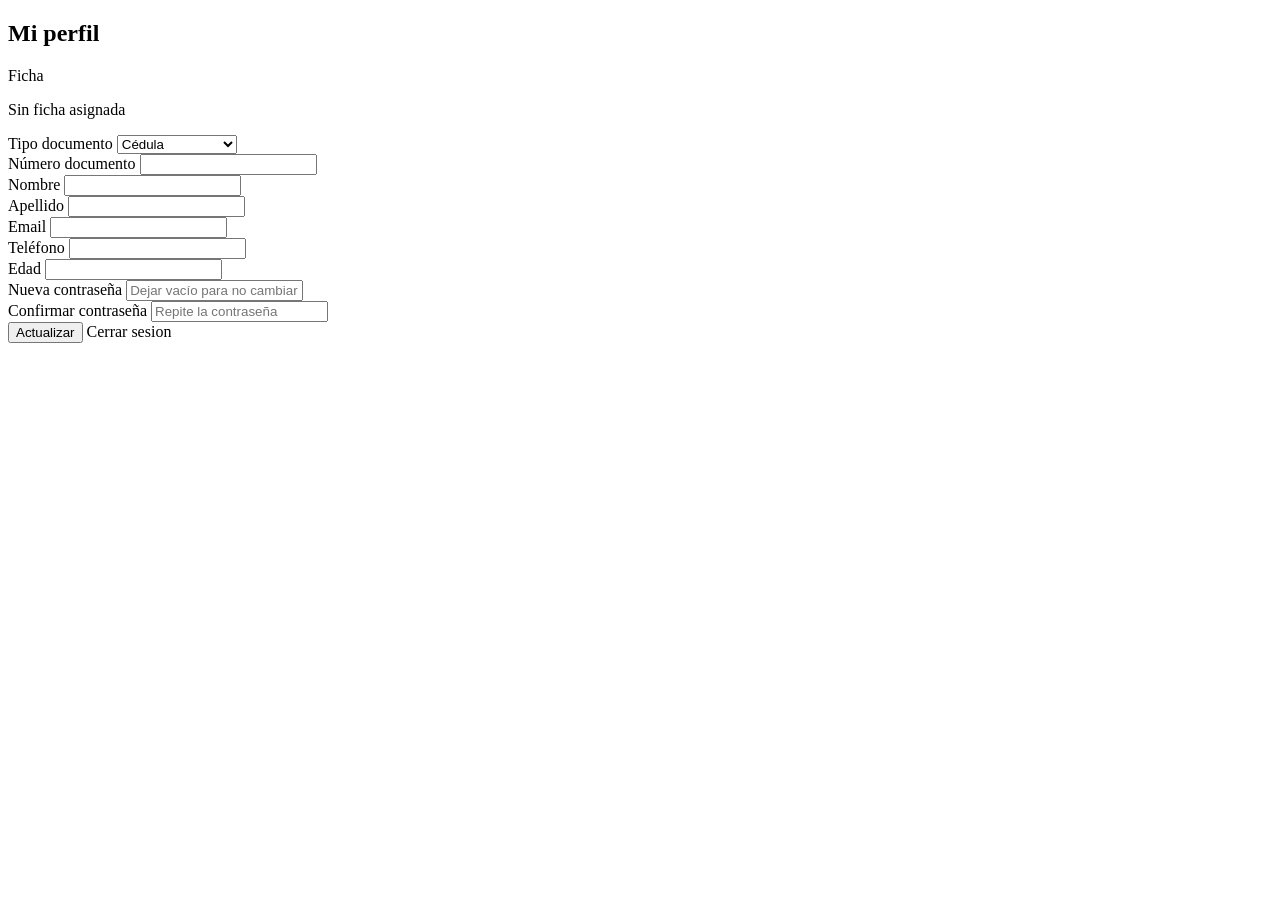
<file: src/main/resources/templates/index.html>
<!DOCTYPE html>
<html lang="es" xmlns:th="http://www.thymeleaf.org" xmlns:sec="http://www.w3.org/1999/xhtml">
<head>
    <meta charset="UTF-8">
    <title>Mi perfil</title>
    <link rel="stylesheet" th:href="@{/css/perfil.css}">
</head>

<body>

<div class="perfil-container">

    <h2>Mi perfil <span sec:authentication="principal.username" ></span></h2>

    <form th:action="@{/estudiante/perfil/actualizar}" method="post">

        <input type="hidden" name="id" th:value="${estudiante.id}">

        <div class="infoBox">
            <label>Ficha</label>
            <p th:if="${estudiante.ficha != null}"
               th:text="${estudiante.ficha.codigo}">
            </p>
            <p th:if="${estudiante.ficha == null}">
                Sin ficha asignada
            </p>
        </div>

        <div class="grid">

            <div class="field">
                <label>Tipo documento</label>
                <select name="tipoDocumento">
                    <option th:selected="${estudiante.tipoDocumento == 'cc'}" value="cc">Cédula</option>
                    <option th:selected="${estudiante.tipoDocumento == 'ti'}" value="ti">Tarjeta identidad</option>
                    <option th:selected="${estudiante.tipoDocumento == 'ce'}" value="ce">Extranjería</option>
                    <option th:selected="${estudiante.tipoDocumento == 'pp'}" value="pp">Pasaporte</option>
                </select>
            </div>

            <div class="field">
                <label>Número documento</label>
                <input type="text" name="numeroDocumento" th:value="${estudiante.numeroDocumento}">
            </div>

            <div class="field">
                <label>Nombre</label>
                <input type="text" name="nombre" th:value="${estudiante.nombre}">
            </div>

            <div class="field">
                <label>Apellido</label>
                <input type="text" name="apellido" th:value="${estudiante.apellido}">
            </div>

            <div class="field">
                <label>Email</label>
                <input type="email" name="email" th:value="${estudiante.email}">
            </div>

            <div class="field">
                <label>Teléfono</label>
                <input type="text" name="telefono" th:value="${estudiante.telefono}">
            </div>

            <div class="field">
                <label>Edad</label>
                <input type="number" name="edad" th:value="${estudiante.edad}">
            </div>

            <div class="field">
                <label>Nueva contraseña</label>
                <input
                        type="password"
                        name="contrasena"
                        placeholder="Dejar vacío para no cambiar">
            </div>

            <div class="field">
                <label>Confirmar contraseña</label>
                <input
                        type="password"
                        id="confirmarContrasena"
                        name="confirmarContrasena"
                        placeholder="Repite la contraseña">
            </div>

        </div>

        <button type="submit">Actualizar</button>
        <a class="logout" th:href="@{/login?logout}">Cerrar sesion</a>

    </form>

</div>

</body>
</html>
</file>
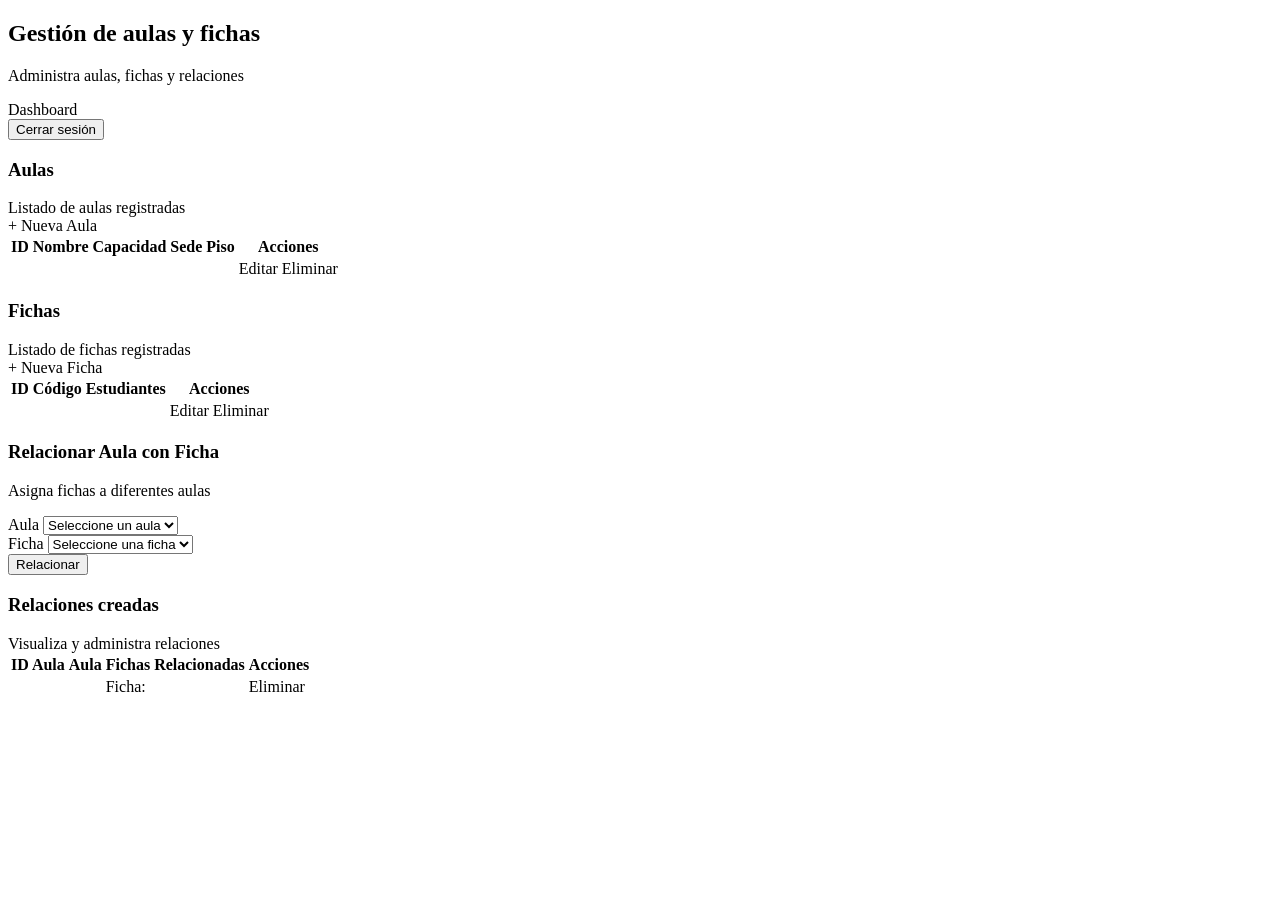
<file: src/main/resources/templates/aulaYFichaDashboard.html>
<!DOCTYPE html>
<html lang="es" xmlns:th="http://www.thymeleaf.org">

<head>
    <meta charset="UTF-8">
    <title>Aulas y Fichas</title>

    <link rel="stylesheet" th:href="@{/css/aulaYFichaDashboard.css}">
</head>

<body>

<div class="mainContainer">

    <!-- TOPBAR -->

    <div class="topbar">

        <div class="welcomeBox">
            <h2>Gestión de aulas y fichas</h2>
            <p>Administra aulas, fichas y relaciones</p>
        </div>

        <div class="topbarActions">

            <a th:href="@{/admin/dashboard}" class="btnTop">
                Dashboard
            </a>

            <form th:action="@{/logout}" method="post">
                <button type="submit" class="btnLogout">
                    Cerrar sesión
                </button>
            </form>

        </div>

    </div>

    <!-- GRID PRINCIPAL -->

    <div class="dashboardGrid">

        <!-- AULAS -->

        <div class="card">

            <div class="cardHeader">

                <div>
                    <h3>Aulas</h3>
                    <span>Listado de aulas registradas</span>
                </div>

                <a th:href="@{/admin/aula/nuevo}" class="btnPrimary">
                    + Nueva Aula
                </a>

            </div>

            <div class="tableContainer">

                <table>

                    <thead>
                    <tr>
                        <th>ID</th>
                        <th>Nombre</th>
                        <th>Capacidad</th>
                        <th>Sede</th>
                        <th>Piso</th>
                        <th>Acciones</th>
                    </tr>
                    </thead>

                    <tbody>

                    <tr th:each="aula : ${aulas}">

                        <td th:text="${aula.id}"></td>
                        <td th:text="${aula.nombre}"></td>
                        <td th:text="${aula.capacidad}"></td>
                        <td th:text="${aula.sede}"></td>
                        <td th:text="${aula.piso}"></td>

                        <td class="tableButtons">

                            <a
                                    th:href="@{'/admin/aula/editar/' + ${aula.id}}"
                                    class="btnEdit">
                                Editar
                            </a>

                            <a
                                    th:href="@{'/admin/aula/eliminar/' + ${aula.id}}"
                                    class="btnDelete">
                                Eliminar
                            </a>

                        </td>

                    </tr>

                    </tbody>

                </table>

            </div>

        </div>

        <!-- FICHAS -->

        <div class="card">

            <div class="cardHeader">

                <div>
                    <h3>Fichas</h3>
                    <span>Listado de fichas registradas</span>
                </div>

                <a th:href="@{/admin/ficha/nuevo}" class="btnPrimary">
                    + Nueva Ficha
                </a>

            </div>

            <div class="tableContainer">

                <table>

                    <thead>
                    <tr>
                        <th>ID</th>
                        <th>Código</th>
                        <th>Estudiantes</th>
                        <th>Acciones</th>
                    </tr>
                    </thead>

                    <tbody>

                    <tr th:each="ficha : ${fichas}">

                        <td th:text="${ficha.id}"></td>
                        <td th:text="${ficha.codigo}"></td>
                        <td th:text="${ficha.estudiantes}"></td>

                        <td class="tableButtons">

                            <a
                                    th:href="@{'/admin/ficha/editar/' + ${ficha.id}}"
                                    class="btnEdit">
                                Editar
                            </a>

                            <a
                                    th:href="@{'/admin/ficha/eliminar/' + ${ficha.id}}"
                                    class="btnDelete">
                                Eliminar
                            </a>

                        </td>

                    </tr>

                    </tbody>

                </table>

            </div>

        </div>

    </div>

    <!-- RELACIONAR -->

    <div class="relationCard">

        <div class="relationHeader">

            <h3>Relacionar Aula con Ficha</h3>
            <p>Asigna fichas a diferentes aulas</p>

        </div>

        <form th:action="@{/admin/relacion/guardar}" method="post">

            <div class="relationGrid">

                <div class="inputGroup">

                    <label>Aula</label>

                    <select name="aulaId">

                        <option disabled selected>
                            Seleccione un aula
                        </option>

                        <option
                                th:each="aula : ${aulas}"
                                th:value="${aula.id}"
                                th:text="${aula.nombre}">
                        </option>

                    </select>

                </div>

                <div class="inputGroup">

                    <label>Ficha</label>

                    <select name="fichaId">

                        <option disabled selected>
                            Seleccione una ficha
                        </option>

                        <option
                                th:each="ficha : ${fichas}"
                                th:value="${ficha.id}"
                                th:text="${ficha.codigo}">
                        </option>

                    </select>

                </div>

            </div>

            <button type="submit" class="btnPrimary relationButton">
                Relacionar
            </button>

        </form>

    </div>

    <!-- TABLA RELACIONES -->

    <div class="relationTableCard">

        <div class="cardHeader">

            <div>
                <h3>Relaciones creadas</h3>
                <span>Visualiza y administra relaciones</span>
            </div>

        </div>

        <div class="tableContainer">

            <table>

                <thead>
                <tr>
                    <th>ID Aula</th>
                    <th>Aula</th>
                    <th>Fichas Relacionadas</th>
                    <th>Acciones</th>
                </tr>
                </thead>

                <tbody>

                <tr th:each="aula : ${aulas}">

                    <td th:text="${aula.id}"></td>

                    <td th:text="${aula.nombre}"></td>

                    <td>

                        <div
                                th:each="ficha : ${aula.fichas}"
                                class="relationItem">

                            <div class="relationBadge greenBadge">

                                <span>
                                    Ficha:
                                </span>

                                <strong th:text="${ficha.codigo}"></strong>

                            </div>

                        </div>

                    </td>

                    <td>

                        <div
                                th:each="ficha : ${aula.fichas}"
                                class="relationActions">
                            <a
                                    th:href="@{'/admin/relacion/eliminar/' + ${aula.id} + '/' + ${ficha.id}}"
                                    class="btnDelete smallBtn">

                                Eliminar

                            </a>

                        </div>

                    </td>

                </tr>

                </tbody>

            </table>

        </div>

    </div>

</div>

</body>
</html>
</file>
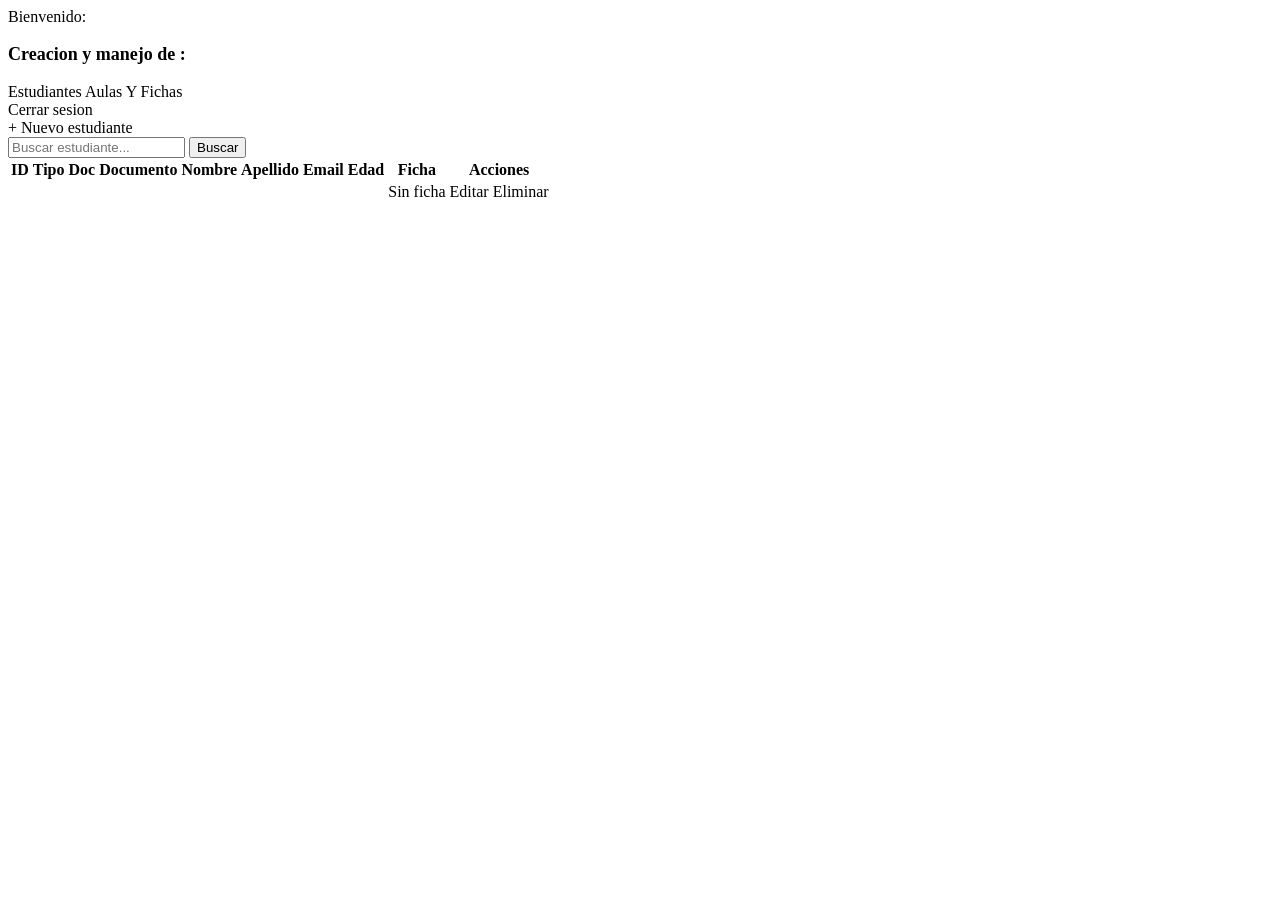
<file: src/main/resources/templates/dashboard.html>
<!DOCTYPE html>
<html lang="en"
      xmlns:th="http://www.thymeleaf.org"
      xmlns:sec="http://www.thymeleaf.org/extras/spring-security">

<head>
    <meta charset="UTF-8">
    <link rel="stylesheet" th:href="@{/css/dashboard.css}">
    <title>DashBoard</title>
</head>

<body>

<div class="header">

    <div class="welcome">
        Bienvenido:
        <strong sec:authentication="principal.username"></strong>
    </div>

    <div class="nav_bar">

        <p style="font-size:18px;">
            <strong>Creacion y manejo de :</strong>
        </p>

        <div class="button_crud_container">

            <a class="boton_crud"
               th:href="@{/admin/dashboard}">
                Estudiantes
            </a>

            <a class="boton_crud"
               th:href="@{/admin/aulasYFichas}">
                Aulas Y Fichas
            </a>

        </div>

    </div>

    <a class="btn btn-delete"
       th:href="@{/login?logout}"
       onclick="return confirm('¿Esta seguro que desea cerrar sesion?');">

        Cerrar sesion

    </a>

</div>

<div class="top-actions">

    <a class="btn btn-primary"
       th:href="@{/admin/nuevo}">

        + Nuevo estudiante

    </a>

    <div class="search-container">

        <form th:action="@{/admin/dashboard}" method="get">

            <input
                    type="text"
                    name="nombre"
                    placeholder="Buscar estudiante..."
                    th:value="${param.nombre}">

            <button type="submit"
                    class="btn btn-primary">

                Buscar

            </button>

        </form>

    </div>

</div>

<table>

    <thead>

    <tr>
        <th>ID</th>
        <th>Tipo Doc</th>
        <th>Documento</th>
        <th>Nombre</th>
        <th>Apellido</th>
        <th>Email</th>
        <th>Edad</th>
        <th>Ficha</th>
        <th>Acciones</th>
    </tr>

    </thead>

    <tbody>

    <tr th:each="estudiante : ${estudiantes}">

        <td th:text="${estudiante.id}"></td>

        <td th:text="${estudiante.tipoDocumento}"></td>

        <td th:text="${estudiante.numeroDocumento}"></td>

        <td th:text="${estudiante.nombre}"></td>

        <td th:text="${estudiante.apellido}"></td>

        <td th:text="${estudiante.email}"></td>

        <td th:text="${estudiante.edad}"></td>

        <td>

            <span
                    th:if="${estudiante.ficha != null}"
                    th:text="${estudiante.ficha.codigo}">
            </span>

            <span th:if="${estudiante.ficha == null}">
                Sin ficha
            </span>

        </td>

        <td class="actions">

            <a
                    class="btn btn-edit"
                    th:href="@{/admin/editar/{id}(id=${estudiante.id})}">

                Editar

            </a>

            <a
                    class="btn btn-delete"
                    th:href="@{/admin/eliminar/{id}(id=${estudiante.id})}"
                    onclick="return confirm('¿Eliminar este estudiante?');">

                Eliminar

            </a>

        </td>

    </tr>

    </tbody>

</table>

</body>
</html>
</file>
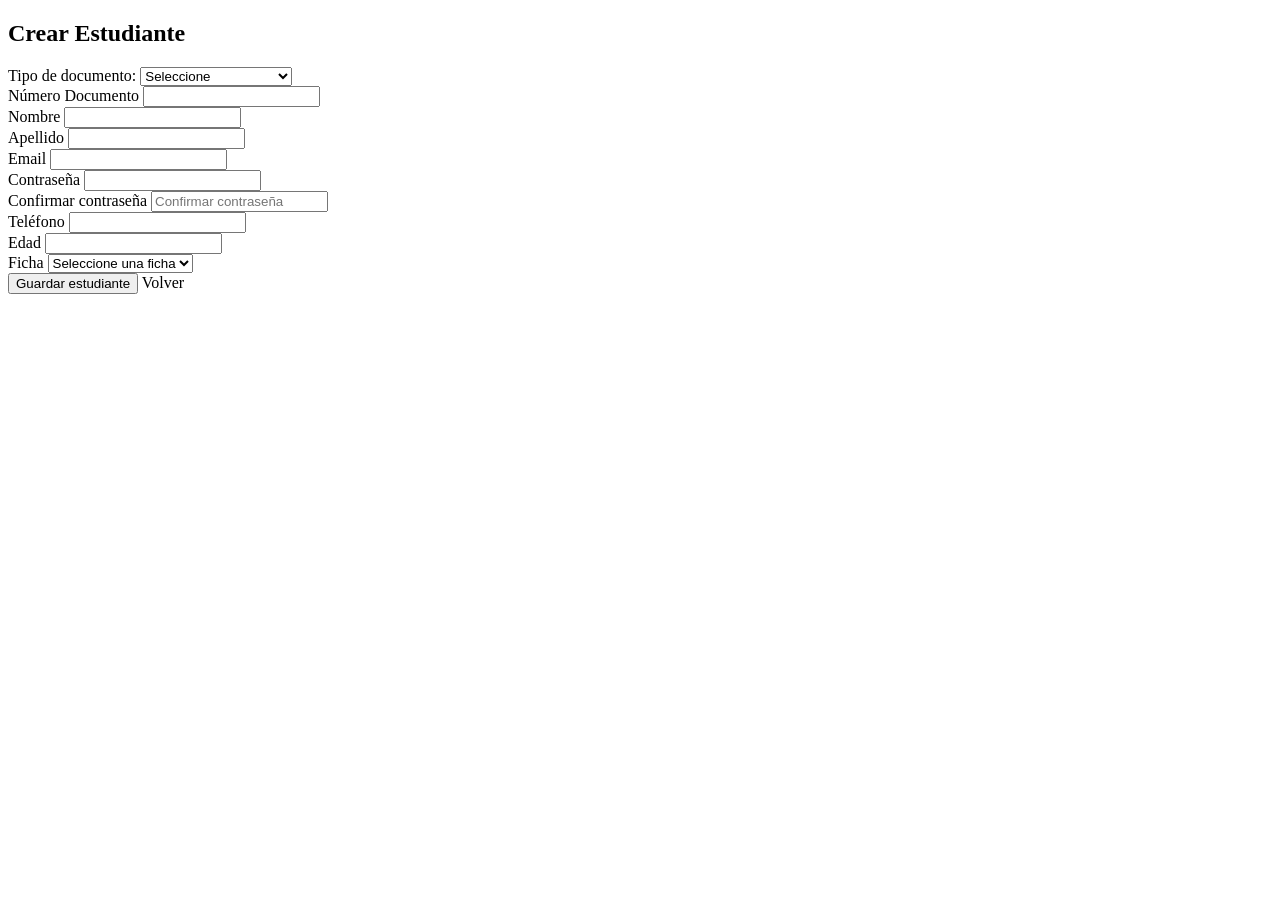
<file: src/main/resources/templates/formularioCrear.html>
<!DOCTYPE html>
<html lang="es" xmlns:th="http://www.thymeleaf.org">
<head>
    <meta charset="UTF-8">
    <title>Estudiante</title>
    <link rel="stylesheet" th:href="@{/css/formulario.css}">
</head>

<body>

<div class="form-container">

    <h2>Crear Estudiante</h2>

    <form th:action="@{/admin/guardar}" method="post" th:object="${estudiante}">

        <input type="hidden" th:field="*{id}">

        <div class="form-group">
            <label>Tipo de documento:</label>
            <select th:field="*{tipoDocumento}" required>
                <option value="">Seleccione</option>
                <option value="cc">Cédula de ciudadanía</option>
                <option value="ti">Tarjeta de identidad</option>
                <option value="ce">Cédula de extranjería</option>
                <option value="pp">Pasaporte</option>
            </select>
        </div>

        <div class="form-group">
            <label>Número Documento</label>
            <input type="text" th:field="*{numeroDocumento}" required>
        </div>

        <div class="form-group">
            <label>Nombre</label>
            <input type="text" th:field="*{nombre}" required>
        </div>

        <div class="form-group">
            <label>Apellido</label>
            <input type="text" th:field="*{apellido}" required>
        </div>

        <div class="form-group">
            <label>Email</label>
            <input type="email" th:field="*{email}" required>
        </div>

        <div class="form-group">
            <label>Contraseña</label>
            <input type="password" name="contrasena">
        </div>

        <div class="form-group">
            <label>Confirmar contraseña</label>
            <input type="password" id="confirmarContrasena" placeholder="Confirmar contraseña" required>
        </div>

        <div class="form-group">
            <label>Teléfono</label>
            <input type="text" th:field="*{telefono}">
        </div>

        <div class="form-group">
            <label>Edad</label>
            <input type="number" th:field="*{edad}">
        </div>

        <div class="form-group">
            <label>Ficha</label>
            <select name="fichaId">
                <option value="">Seleccione una ficha</option>
                <option
                        th:each="ficha : ${fichas}"
                        th:value="${ficha.id}"
                        th:text="${ficha.codigo}"
                        th:selected="${estudiante.ficha != null and estudiante.ficha.id == ficha.id}">
                </option>
            </select>
        </div>

        <button type="submit" class="btn">
            Guardar estudiante
        </button>

        <a th:href="@{/admin/dashboard}">Volver</a>

    </form>

</div>
<script>
    document.querySelector("form").addEventListener("submit", function (e) {
        const pass = document.querySelector("input[name='contrasena']").value;
        const confirm = document.getElementById("confirmarContrasena").value;

        if (pass !== confirm) {
            e.preventDefault();
            alert("Las contraseñas no coinciden");
        }
    });
</script>
</body>
</html>
</file>
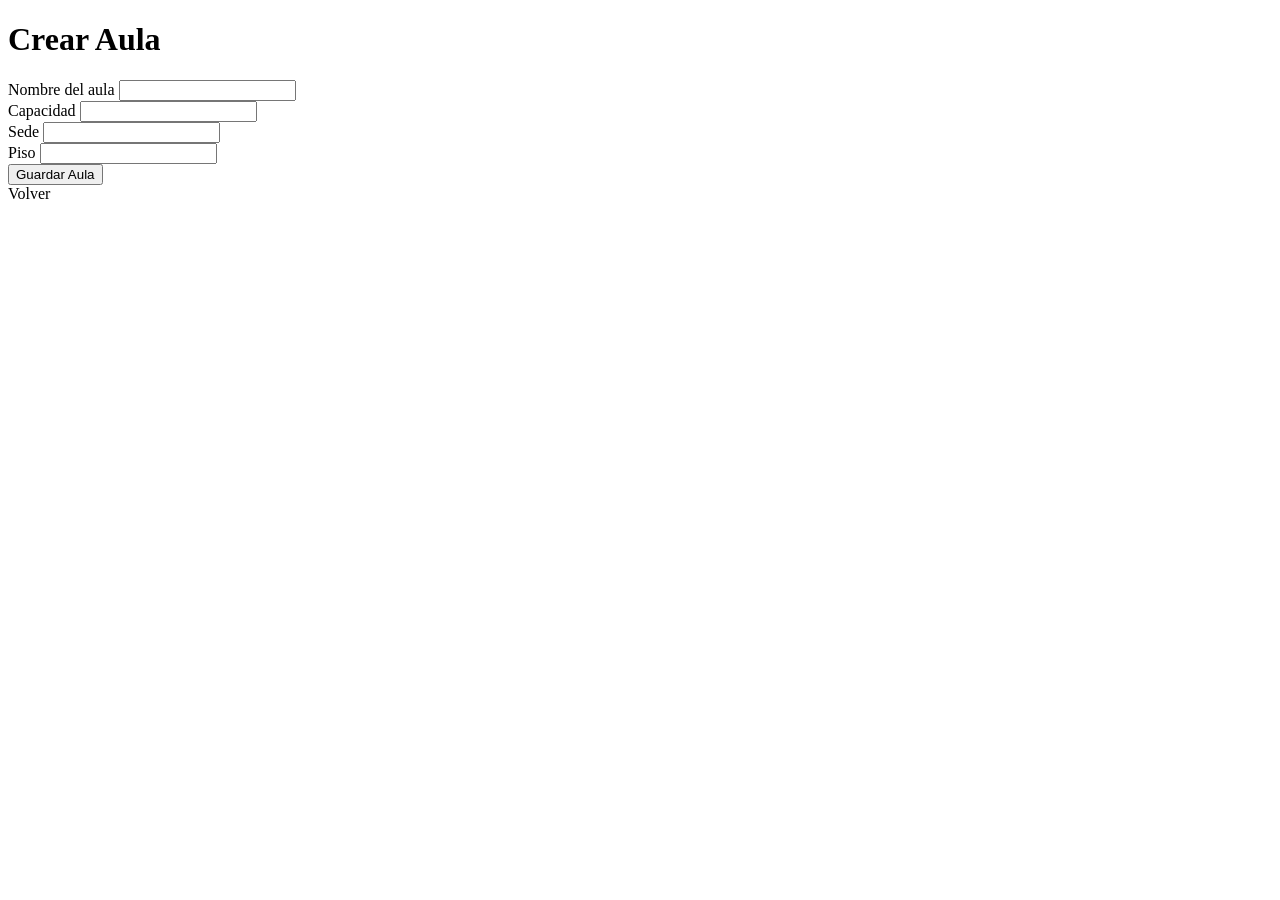
<file: src/main/resources/templates/formularioCrearAula.html>
<!DOCTYPE html>
<html lang="es" xmlns:th="http://www.thymeleaf.org">
<head>
    <meta charset="UTF-8">
    <title>Crear Aula</title>
    <link rel="stylesheet" th:href="@{/css/formulariosAulaFicha.css}">
</head>
<body>

<div class="contenedor-formulario">

    <div class="card-formulario">

        <h1>Crear Aula</h1>

        <form th:action="@{/admin/aula/guardar}" method="post" th:object="${aula}">

            <input type="hidden" th:field="*{id}">

            <div class="grupo-input">
                <label>Nombre del aula</label>
                <input type="text" th:field="*{nombre}" required>
            </div>

            <div class="grupo-input">
                <label>Capacidad</label>
                <input type="number" th:field="*{capacidad}" required>
            </div>

            <div class="grupo-input">
                <label>Sede</label>
                <input type="text" th:field="*{sede}" required>
            </div>

            <div class="grupo-input">
                <label>Piso</label>
                <input type="text" th:field="*{piso}" required>
            </div>

            <button type="submit" class="btn-guardar">
                Guardar Aula
            </button>

        </form>

        <a th:href="@{/admin/aulasYFichas}" class="volver">
            Volver
        </a>

    </div>

</div>

</body>
</html>
</file>
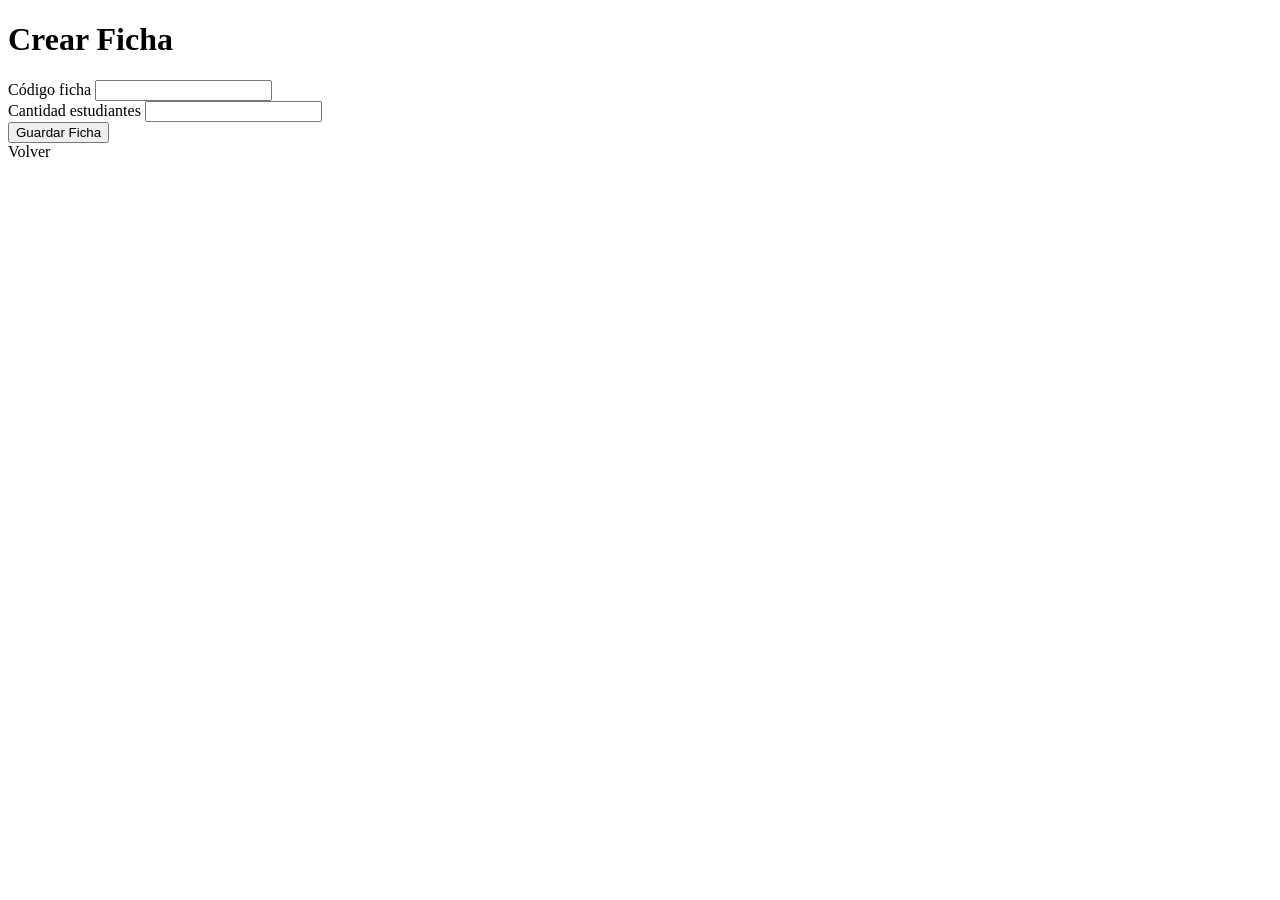
<file: src/main/resources/templates/formularioCrearFicha.html>
<!DOCTYPE html>
<html lang="es" xmlns:th="http://www.thymeleaf.org">
<head>
    <meta charset="UTF-8">
    <title>Crear Ficha</title>
    <link rel="stylesheet" th:href="@{/css/formulariosAulaFicha.css}">
</head>
<body>

<div class="contenedor-formulario">

    <div class="card-formulario">

        <h1>Crear Ficha</h1>

        <form th:action="@{/admin/ficha/guardar}" method="post" th:object="${ficha}">

            <input type="hidden" th:field="*{id}">

            <div class="grupo-input">
                <label>Código ficha</label>
                <input type="number" th:field="*{codigo}" required>
            </div>

            <div class="grupo-input">
                <label>Cantidad estudiantes</label>
                <input type="number" th:field="*{estudiantes}" required>
            </div>

            <button type="submit" class="btn-guardar">
                Guardar Ficha
            </button>

        </form>

        <a th:href="@{/admin/aulasYFichas}" class="volver">
            Volver
        </a>

    </div>

</div>

</body>
</html>
</file>
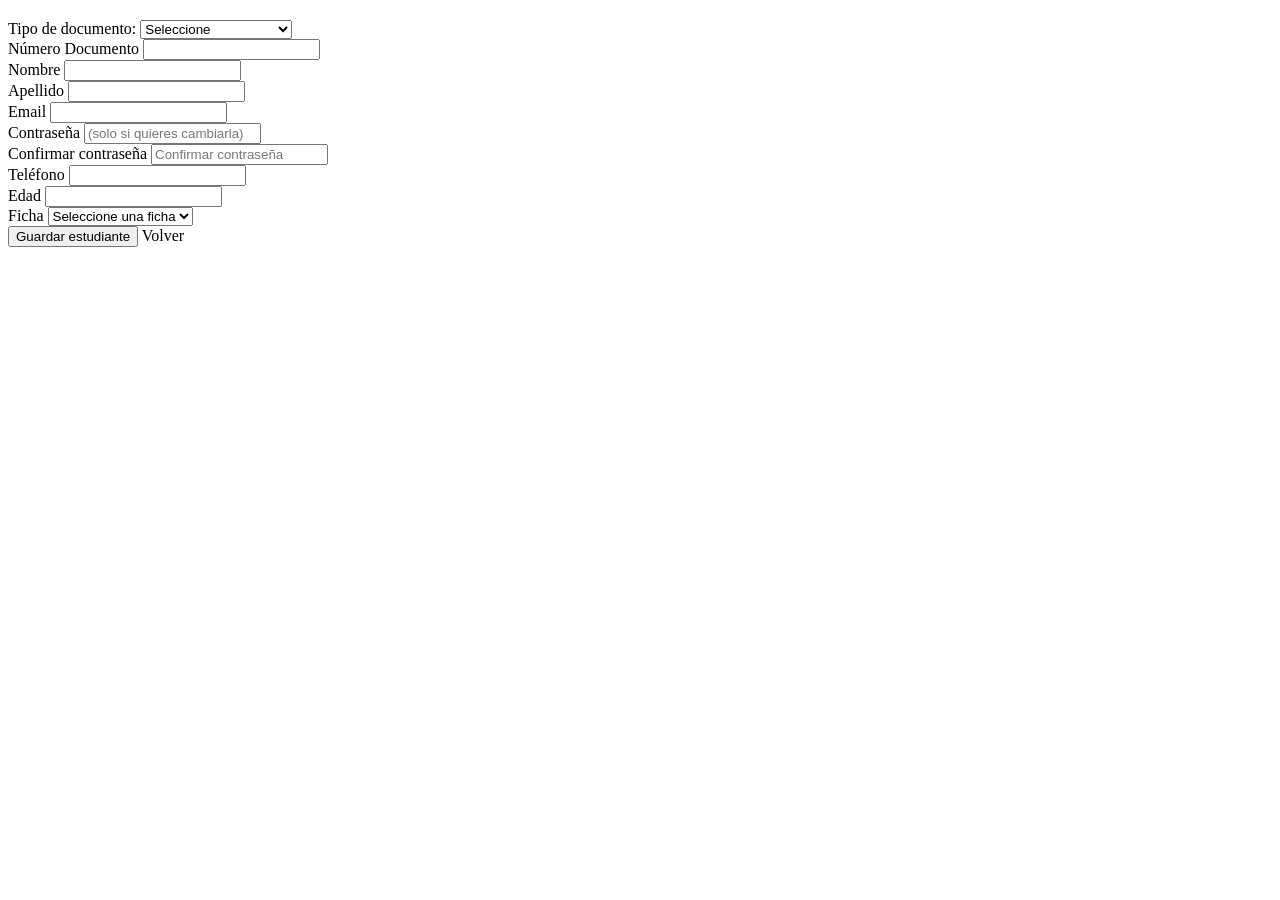
<file: src/main/resources/templates/formularioEditar.html>
<!DOCTYPE html>
<html lang="es" xmlns:th="http://www.thymeleaf.org">
<head>
    <meta charset="UTF-8">
    <title>Estudiante</title>
    <link rel="stylesheet" th:href="@{/css/formulario.css}">
</head>

<body>

<div class="form-container">

    <h2 th:text="${estudiante.id != null} ? 'Editar estudiante' : 'Registrar estudiante'"></h2>

    <form th:action="@{/admin/guardar}" method="post" th:object="${estudiante}">

        <input type="hidden" th:field="*{id}">

        <div class="form-group">
            <label>Tipo de documento:</label>
            <select th:field="*{tipoDocumento}" required>
                <option value="">Seleccione</option>
                <option value="cc">Cédula de ciudadanía</option>
                <option value="ti">Tarjeta de identidad</option>
                <option value="ce">Cédula de extranjería</option>
                <option value="pp">Pasaporte</option>
            </select>
        </div>

        <div class="form-group">
            <label>Número Documento</label>
            <input type="text" th:field="*{numeroDocumento}" required>
        </div>

        <div class="form-group">
            <label>Nombre</label>
            <input type="text" th:field="*{nombre}" required>
        </div>

        <div class="form-group">
            <label>Apellido</label>
            <input type="text" th:field="*{apellido}" required>
        </div>

        <div class="form-group">
            <label>Email</label>
            <input type="email" th:field="*{email}" required>
        </div>

        <div class="form-group">
            <label>Contraseña</label>
            <input type="password" name="contrasena" placeholder="(solo si quieres cambiarla)">
        </div>

        <div class="form-group">
            <label>Confirmar contraseña</label>
            <input type="password" id="confirmarContrasena" placeholder="Confirmar contraseña">
        </div>

        <div class="form-group">
            <label>Teléfono</label>
            <input type="text" th:field="*{telefono}">
        </div>

        <div class="form-group">
            <label>Edad</label>
            <input type="number" th:field="*{edad}">
        </div>

        <div class="form-group">
            <label>Ficha</label>
            <select name="fichaId">
                <option value="">Seleccione una ficha</option>
                <option
                        th:each="ficha : ${fichas}"
                        th:value="${ficha.id}"
                        th:text="${ficha.codigo}"
                        th:selected="${estudiante.ficha != null and estudiante.ficha.id == ficha.id}">
                </option>
            </select>
        </div>

        <button type="submit" class="btn">
            Guardar estudiante
        </button>

        <a th:href="@{/admin/dashboard}">Volver</a>

    </form>

</div>
<script>
    document.querySelector("form").addEventListener("submit", function (e) {
        const pass = document.querySelector("input[name='contrasena']").value;
        const confirm = document.getElementById("confirmarContrasena").value;

        if (pass && pass !== confirm) {
            e.preventDefault();
            alert("Las contraseñas no coinciden");
        }
    });
</script>
</body>
</html>
</file>
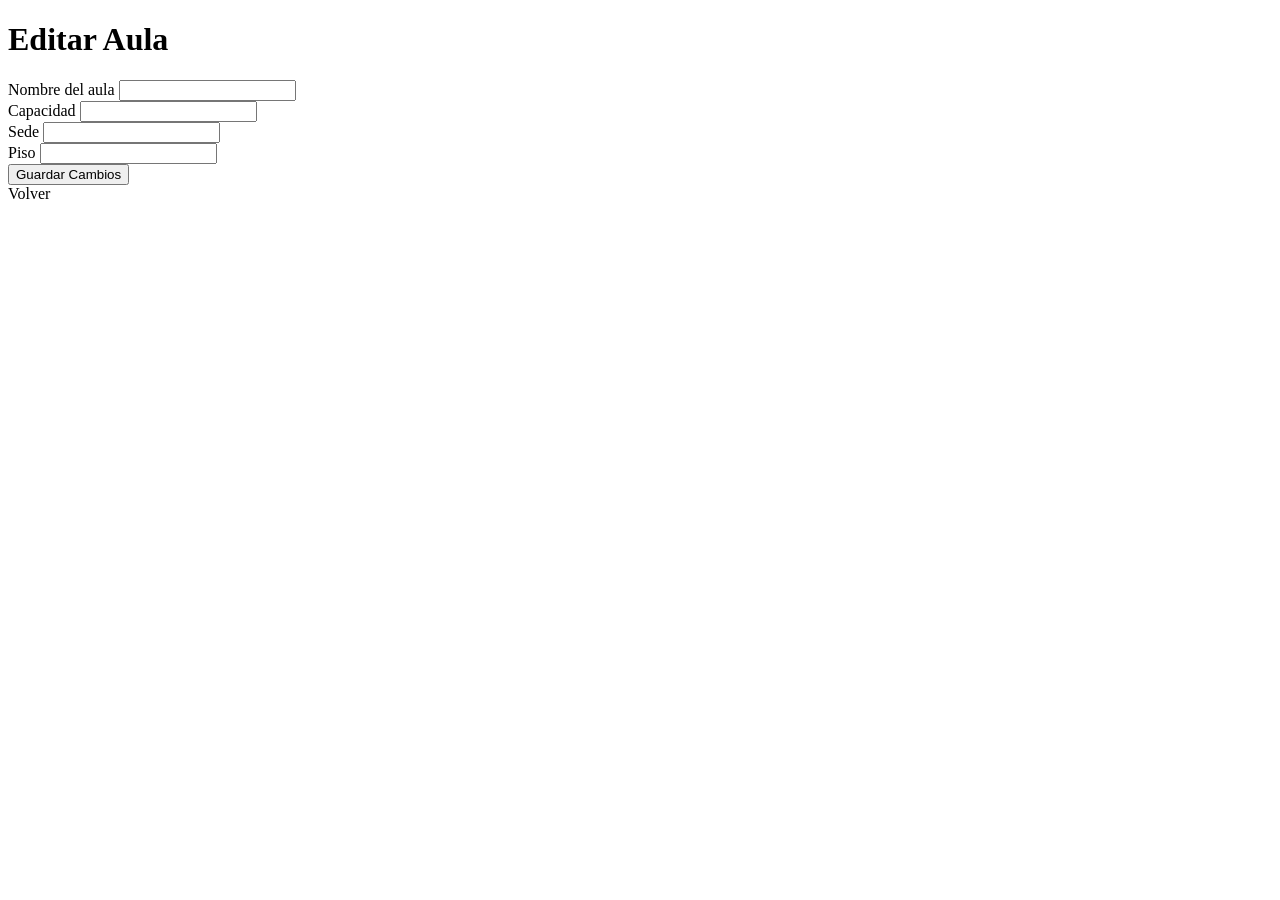
<file: src/main/resources/templates/formularioEditarAula.html>
<!DOCTYPE html>
<html lang="es" xmlns:th="http://www.thymeleaf.org">
<head>
    <meta charset="UTF-8">
    <title>Editar Aula</title>
    <link rel="stylesheet" th:href="@{/css/formulariosAulaFicha.css}">
</head>
<body>

<div class="contenedor-formulario">

    <div class="card-formulario">

        <h1>Editar Aula</h1>

        <form th:action="@{/admin/aula/guardar}" method="post" th:object="${aula}">

            <input type="hidden" th:field="*{id}">

            <div class="grupo-input">
                <label>Nombre del aula</label>
                <input type="text" th:field="*{nombre}" required>
            </div>

            <div class="grupo-input">
                <label>Capacidad</label>
                <input type="number" th:field="*{capacidad}" required>
            </div>

            <div class="grupo-input">
                <label>Sede</label>
                <input type="text" th:field="*{sede}" required>
            </div>

            <div class="grupo-input">
                <label>Piso</label>
                <input type="text" th:field="*{piso}" required>
            </div>

            <button type="submit" class="btn-guardar">
                Guardar Cambios
            </button>

        </form>

        <a th:href="@{/admin/aulasYFichas}" class="volver">
            Volver
        </a>

    </div>

</div>

</body>
</html>
</file>
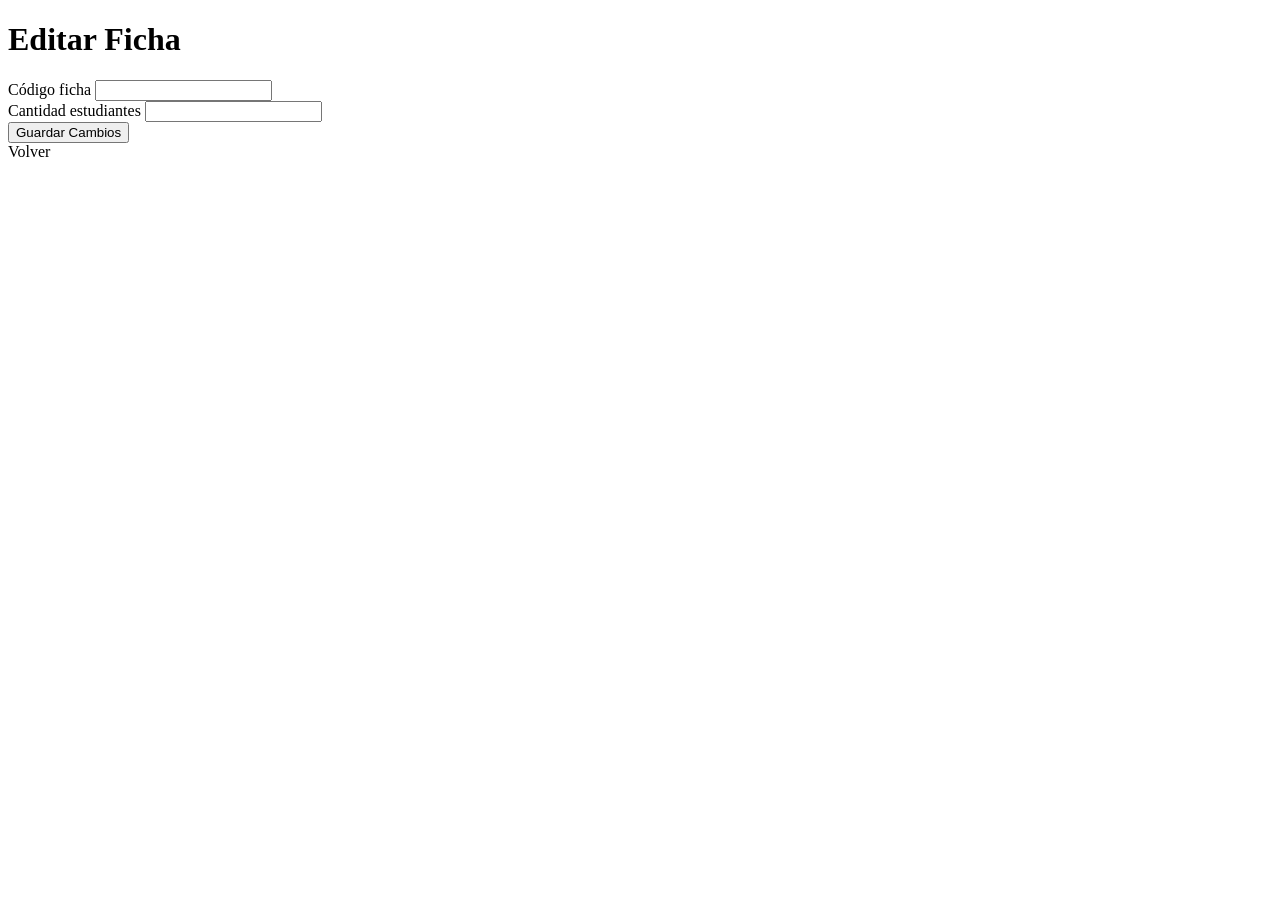
<file: src/main/resources/templates/formularioEditarFicha.html>
<!DOCTYPE html>
<html lang="es" xmlns:th="http://www.thymeleaf.org">
<head>
    <meta charset="UTF-8">
    <title>Editar Ficha</title>
    <link rel="stylesheet" th:href="@{/css/formulariosAulaFicha.css}">
</head>
<body>

<div class="contenedor-formulario">

    <div class="card-formulario">

        <h1>Editar Ficha</h1>

        <form th:action="@{/admin/ficha/guardar}" method="post" th:object="${ficha}">

            <input type="hidden" th:field="*{id}">

            <div class="grupo-input">
                <label>Código ficha</label>
                <input type="number" th:field="*{codigo}" required>
            </div>

            <div class="grupo-input">
                <label>Cantidad estudiantes</label>
                <input type="number" th:field="*{estudiantes}" required>
            </div>

            <button type="submit" class="btn-guardar">
                Guardar Cambios
            </button>

        </form>

        <a th:href="@{/admin/aulasYFichas}" class="volver">
            Volver
        </a>

    </div>

</div>

</body>
</html>
</file>
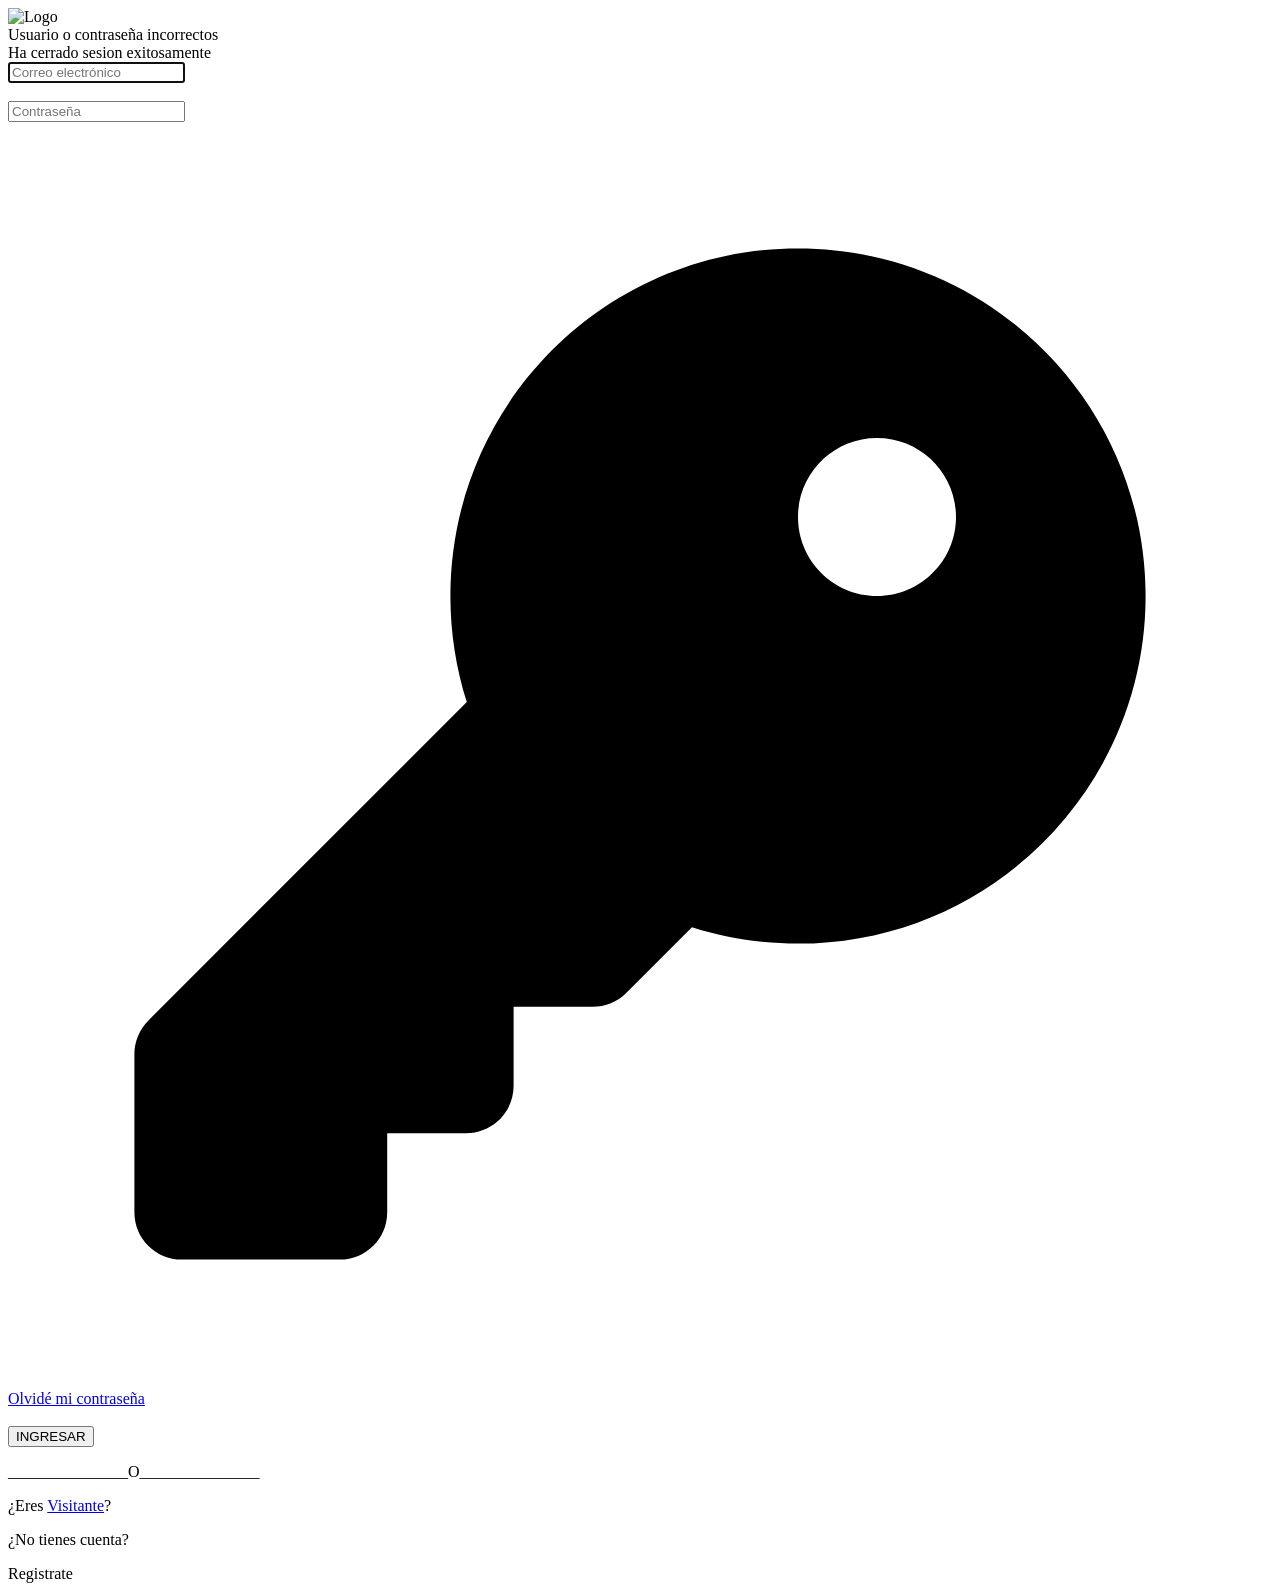
<file: src/main/resources/templates/login.html>
<!DOCTYPE html>
<html lang="es" xmlns:th="http://www.w3.org/1999/xhtml">

<head>
    <meta charset="UTF-8">
    <meta name="viewport" content="width=device-width, initial-scale=1.0">
    <title>IdenticSena</title>
    <link rel="stylesheet" th:href="@{/css/login.css}">
</head>

<body>

<div class="logoContainer">
    <img th:src="@{/img/identicSena.png}" alt="Logo" id="imageLogo">
</div>

<div class="formContainer">
    <form th:action="@{/login}" method="post">

        <div th:if="${param.error}">
            <div class="alert alert-error">
                Usuario o contraseña incorrectos
            </div>
        </div>

        <div th:if="${param.logout}">
            <div class="alert alert-info">
                Ha cerrado sesion exitosamente
            </div>
        </div>

        <div class="userContainer">
            <label for="username"></label>
            <input type="text" class="form-input" id="username" name="username" placeholder="Correo electrónico" required autofocus="autofocus">
        </div>
        <br>
        <div class="passwordContainer">
            <label for="password"></label>
            <input type="password" class="form-input" id="password" name="password" placeholder="Contraseña" required>
        </div>
        <div class="forgotpaswordContainer">
            <svg viewBox="0 0 640 640" id="logoKey">
                <path
                        d="M400 416C497.2 416 576 337.2 576 240C576 142.8 497.2 64 400 64C302.8 64 224 142.8 224 240C224 258.7 226.9 276.8 232.3 293.7L71 455C66.5 459.5 64 465.6 64 472L64 552C64 565.3 74.7 576 88 576L168 576C181.3 576 192 565.3 192 552L192 512L232 512C245.3 512 256 501.3 256 488L256 448L296 448C302.4 448 308.5 445.5 313 441L346.3 407.7C363.2 413.1 381.3 416 400 416zM440 160C462.1 160 480 177.9 480 200C480 222.1 462.1 240 440 240C417.9 240 400 222.1 400 200C400 177.9 417.9 160 440 160z" />
            </svg>
            <a href="olvidar_contraseña.html" id="forgotpasword"> Olvidé mi contraseña</a>
        </div>
        <br>
        <div class="submitContainer">
            <input type="submit" value="INGRESAR" id="submitButton">
        </div>
        <div id="orContainer">
            <p>_______________<span id="orConector">O</span>_______________</p>
        </div>
        <div class="formFooterContainer">
            <div class="visitor">
                <p>¿Eres
                    <a href="visitanteMainPage.html" id="visitor">Visitante</a><span>?</span>
                </p>
            </div>
            <div class="noAcount">
                <p>¿No tienes cuenta?</p>
                <a th:href="@{/registro}" id="registro">Registrate</a>
            </div>
        </div>
    </form>
</div>
</body>

</html>
</file>
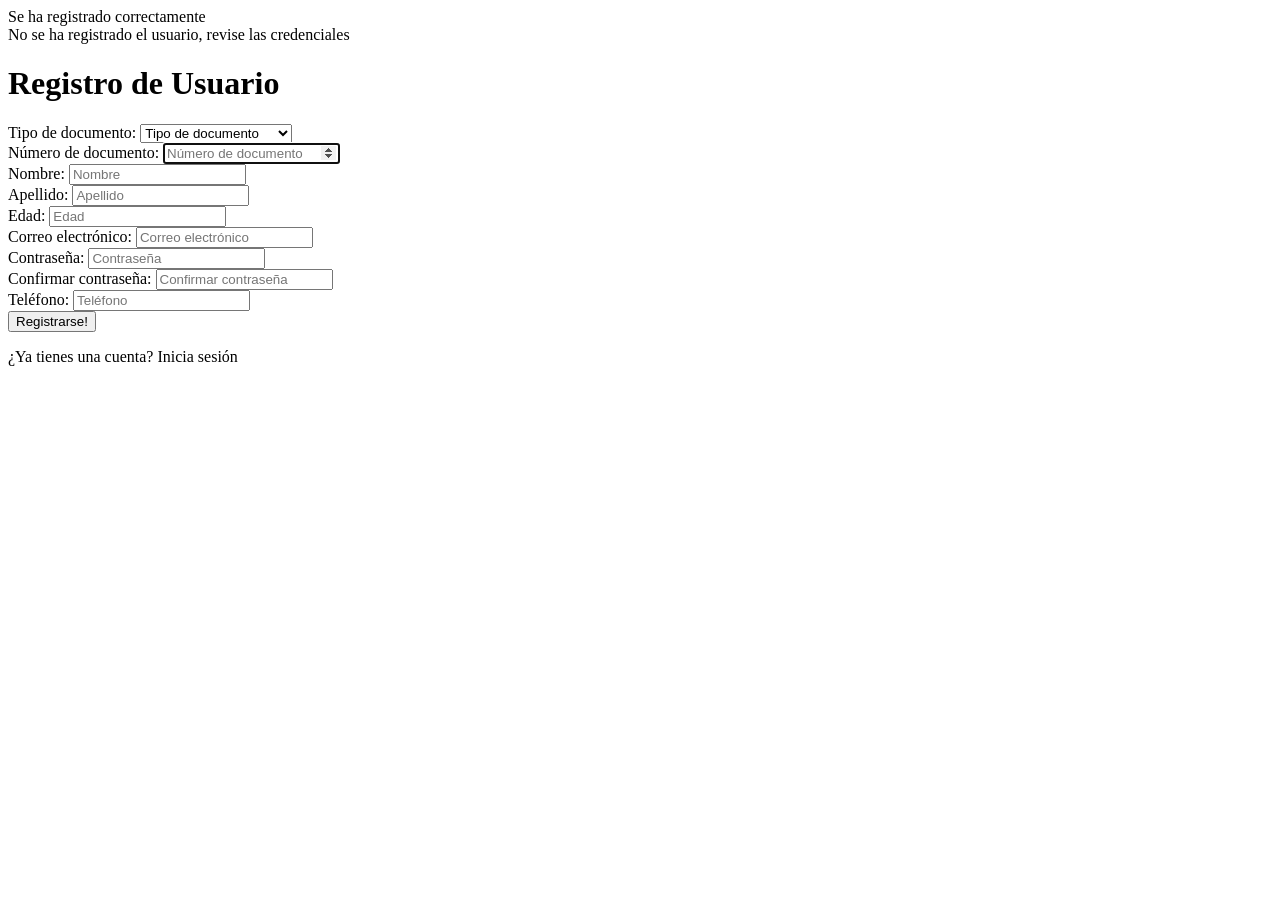
<file: src/main/resources/templates/registro.html>
<!DOCTYPE html>
<html lang="es" xmlns:th="http://www.w3.org/1999/xhtml">
<head>
    <meta charset="UTF-8">
    <meta name="viewport" content="width=device-width, initial-scale=1.0">
    <title>Registro Estudiante</title>
    <link rel="stylesheet" th:href="@{/css/registro.css}">
</head>
<body>
<div class="registro-container">
    <div th:if="${param.exito}">
        <div class="alert alert-info">
            Se ha registrado correctamente
        </div>
    </div>
    <div th:if="${param.error}">
        <div class="alert alert-error">
            No se ha registrado el usuario, revise las credenciales
        </div>
    </div>

    <h1 class="registro-titulo">Registro de Usuario</h1>

    <form th:action="@{/registro}" method="post" th:object="${estudiante}">

        <div class="form-group">
            <label for="tipoDocumento" class="form-label">Tipo de documento:</label>
            <select id="tipoDocumento" class="form-input" th:field="*{tipoDocumento}" required>
                <option value="">Tipo de documento</option>
                <option value="cc">Cédula de ciudadanía</option>
                <option value="ti">Tarjeta de identidad</option>
                <option value="ce">Cédula de extranjería</option>
                <option value="pp">Pasaporte</option>
            </select>
        </div>

        <div class="form-group">
            <label for="numeroDocumento" class="form-label">Número de documento:</label>
            <input type="number" id="numeroDocumento" class="form-input" th:field="*{numeroDocumento}" placeholder="Número de documento" required autofocus="autofocus">
        </div>

        <div class="form-group">
            <label for="nombre" class="form-label">Nombre:</label>
            <input type="text" id="nombre" class="form-input" placeholder="Nombre" th:field="*{nombre}" required>
        </div>

        <div class="form-group">
            <label for="apellido" class="form-label">Apellido:</label>
            <input type="text" id="apellido" class="form-input" th:field="*{apellido}" placeholder="Apellido" required>
        </div>

        <div class="form-group">
            <label for="edad" class="form-label">Edad:</label>
            <input type="number" id="edad" class="form-input" th:field="*{edad}" placeholder="Edad" required>
        </div>

        <div class="form-group">
            <label for="email" class="form-label">Correo electrónico:</label>
            <input type="email" id="email" class="form-input" th:field="*{email}" placeholder="Correo electrónico" required>
        </div>

        <div class="form-group">
            <label for="contrasena" class="form-label">Contraseña:</label>
            <input type="password" id="contrasena" class="form-input" th:field="*{contrasena}" placeholder="Contraseña" required>
        </div>

        <div class="form-group">
            <label for="confirmarContrasena" class="form-label">Confirmar contraseña:</label>
            <input type="password" id="confirmarContrasena" class="form-input" placeholder="Confirmar contraseña" required>
        </div>

        <div class="form-group">
            <label for="telefono" class="form-label">Teléfono:</label>
            <input type="tel" id="telefono" class="form-input" th:field="*{telefono}" placeholder="Teléfono" required>
        </div>

        <div class="submit">
            <button type="submit" id="form-submit" class="btn btn-success">Registrarse!</button>
        </div>

        <p class="form-footer">¿Ya tienes una cuenta? <a th:href="@{/login}" class="form-link">Inicia sesión</a></p>
    </form>
</div>

<script>
    document.querySelector("form").addEventListener("submit", function (e) {
        const pass = document.getElementById("contrasena").value;
        const confirm = document.getElementById("confirmarContrasena").value;

        if (pass !== confirm) {
            e.preventDefault();
            alert("Las contraseñas no coinciden");
        }
    });
</script>
</body>
</html>
</file>
